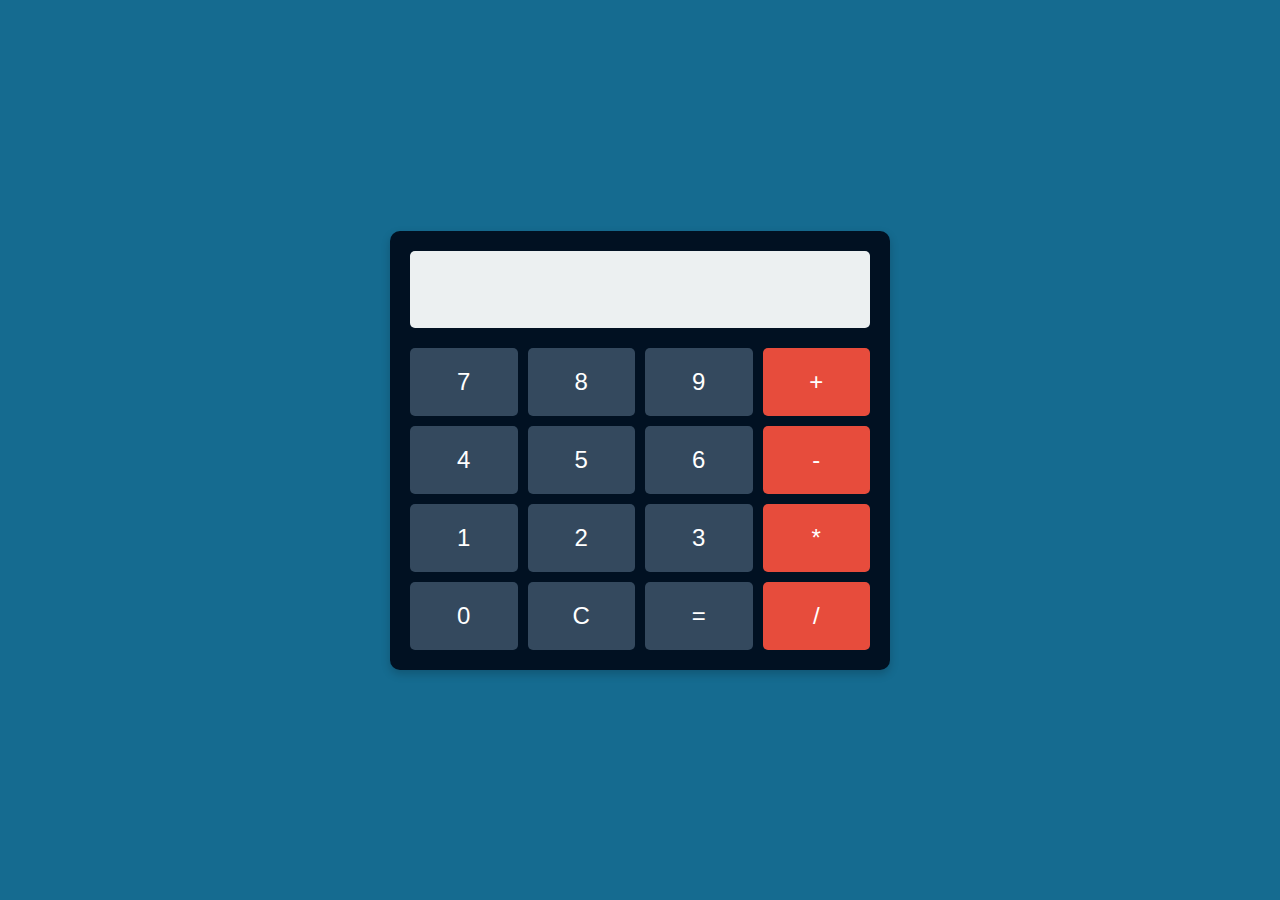
<file: Calculator.html>
<!DOCTYPE html>
<html lang="en">
<head>
    <meta charset="UTF-8">
    <meta name="viewport" content="width=device-width, initial-scale=1.0">
    <title>Professional Calculator</title>
    <link rel="stylesheet" href="Calculator.css">
</head>
<body>
    <div class="calculator">
        <div class="display">
            <input type="text" id="result" readonly>
        </div>
        <div class="buttons">
            <button class="btn" onclick="appendNumber(7)">7</button>
            <button class="btn" onclick="appendNumber(8)">8</button>
            <button class="btn" onclick="appendNumber(9)">9</button>
            <button class="btn operator" onclick="appendOperator('+')">+</button>

            <button class="btn" onclick="appendNumber(4)">4</button>
            <button class="btn" onclick="appendNumber(5)">5</button>
            <button class="btn" onclick="appendNumber(6)">6</button>
            <button class="btn operator" onclick="appendOperator('-')">-</button>

            <button class="btn" onclick="appendNumber(1)">1</button>
            <button class="btn" onclick="appendNumber(2)">2</button>
            <button class="btn" onclick="appendNumber(3)">3</button>
            <button class="btn operator" onclick="appendOperator('*')">*</button>

            <button class="btn" onclick="appendNumber(0)">0</button>
            <button class="btn" onclick="clearDisplay()">C</button>
            <button class="btn" onclick="calculate()">=</button>
            <button class="btn operator" onclick="appendOperator('/')">/</button>
        </div>
    </div>

    <script src="Calculator.js"></script>
</body>
</html>
</file>
<file: Calculator.css>
* {
    margin: 0;
    padding: 0;
    box-sizing: border-box;
}

body {
    font-family: 'Arial', sans-serif;
    display: flex;
    justify-content: center;
    align-items: center;
    height: 100vh;
    background-color: #156b90;
}

.calculator {
    background-color: #011122;
    border-radius: 10px;
    padding: 20px;
    box-shadow: 0 4px 10px rgba(0, 0, 0, 0.2);
}

.display {
    margin-bottom: 20px;
    text-align: right;
}

#result {
    width: 100%;
    padding: 20px;
    font-size: 2rem;
    border: none;
    background-color: #ecf0f1;
    border-radius: 5px;
    text-align: right;
}

.buttons {
    display: grid;
    grid-template-columns: repeat(4, 1fr);
    gap: 10px;
}

button {
    padding: 20px;
    font-size: 1.5rem;
    background-color: #34495e;
    border: none;
    color: white;
    border-radius: 5px;
    cursor: pointer;
    transition: background-color 0.3s ease;
}

button:hover {
    background-color: #1abc9c;
}

button.operator {
    background-color: #e74c3c;
}

button.operator:hover {
    background-color: #c0392b;
}
</file>
